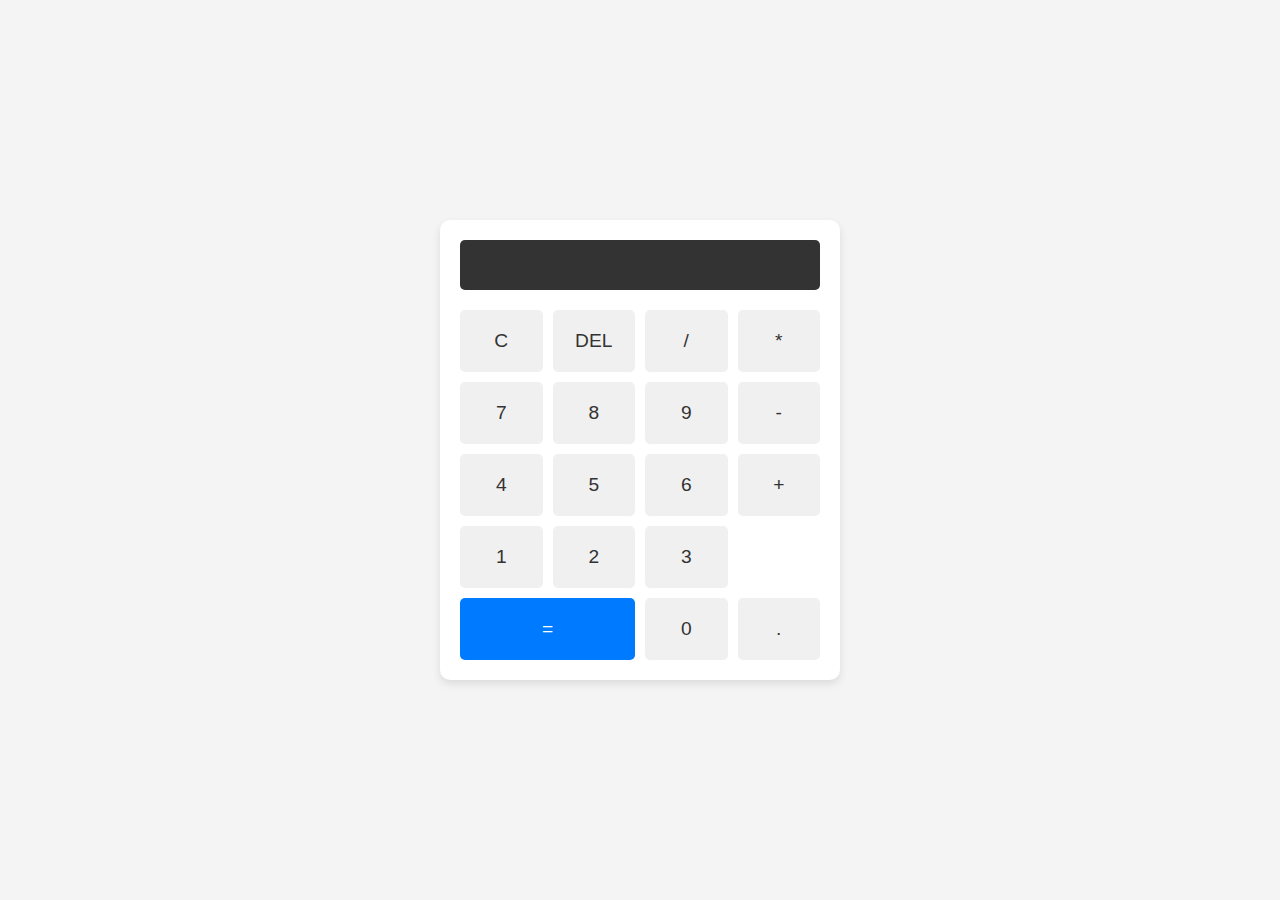
<file: 07_10_24/index.html>
<!DOCTYPE html>
<!--Define el tipo de documento como HTML.-->
<html lang="es">
<!-- Inicia el documento HTML y establece el idioma del contenido.-->   
    <head>
    <!-- Comienza la sección de encabezado, que contiene metadatos y enlaces a recursos. -->    
        <meta charset="UTF-8">
        <!-- Define la codificación de caracteres como UTF-8, este soporta la mayoría de los caracteres en diferentes idiomas. -->
        <meta name="viewport" content="widht-device-width", initial-scale="1.0">
        <!-- Configura la visualización en dispositivos móviles; asegura que el ancho de la página sea igual al del dispositivo. -->
        <title>Calculadora Sencilla</title>
        <!-- Define el título de la página, que aparece en la pestaña del navegador. -->
        <link rel="stylesheet" href="styles.css">
         <!-- llama a otra página llamada "styles.css" para dar formato a la página. -->
    </head>

<body>
<!--inicia el cuerpo de la página-->
    <div class="calculator">
    
        <input type="text" id="display" class="calculator-screen" value="" disabled>
            <div class="calculator-buttons">
                <button class="button" onclick="clearDisplay()">C</button>
                <button class="button" onclick="deleteLast()">DEL</button>
                <button class="button" onclick="appendToDisplay('/')">/</button>
                <button class="button" onclick="appendToDisplay('*')">*</button>

                <button class="button" onclick="appendToDisplay('7')">7</button>
                <button class="button" onclick="appendToDisplay('8')">8</button>
                <button class="button" onclick="appendToDisplay('9')">9</button>
                <button class="button" onclick="appendToDisplay('-')">-</button>

                <button class="button" onclick="appendToDisplay('4')">4</button>
                <button class="button" onclick="appendToDisplay('5')">5</button>
                <button class="button" onclick="appendToDisplay('6')">6</button>
                <button class="button" onclick="appendToDisplay('+')">+</button>

                <button class="button" onclick="appendToDisplay('1')">1</button>
                <button class="button" onclick="appendToDisplay('2')">2</button>
                <button class="button" onclick="appendToDisplay('3')">3</button>
                <button class="button equal-button" onclick="calculateResult()">=</button>

                <button class="button" onclick="appendToDisplay('0')">0</button>
                <button class="button" onclick="appendToDisplay('.')">.</button> 

            </div>

    </div>
        <script src="script.js"></script>
        <!--llama al script que le da las funcionalidades a la calculadora-->
</body>
<!--finaliza el cuerpo de la página :)-->
</html>
<!--finaliza la página-->
</file>
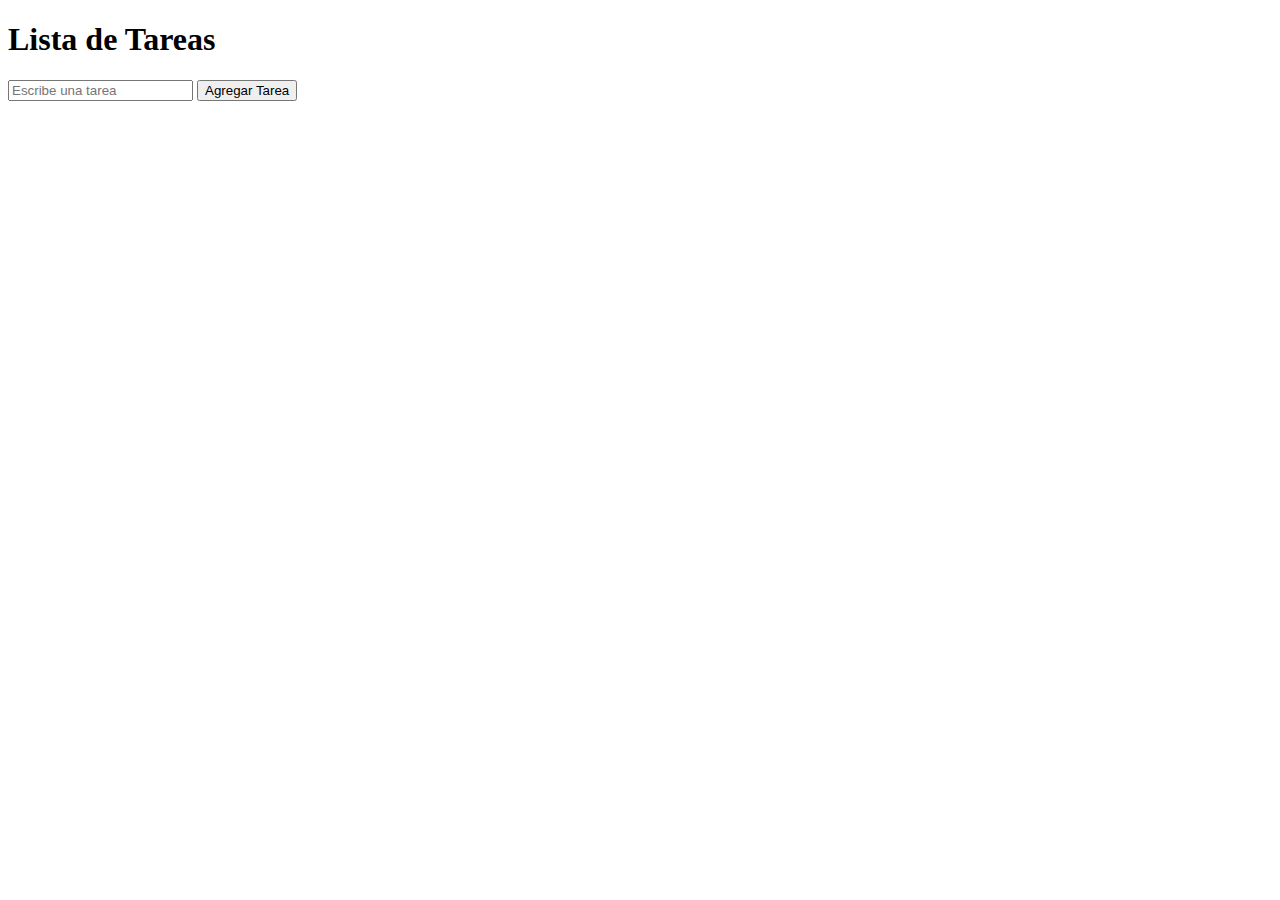
<file: clase211024/ejerciciodeclase211024/index.html>
<!DOCTYPE html>
<html lang="es">
<head>
    <meta charset="UTF-8">
    <meta name="viewport" content="width=device-width, initial-scale=1.0">
    <title>Lista de Tareas Dinámicas</title>
</head>
<body>
    <h1>Lista de Tareas</h1>

    <!-- Formulario para agregar tarea -->
    <input type="text" id="taskInput" placeholder="Escribe una tarea">
    <button id="addTaskButton">Agregar Tarea</button>

    <!-- Contenedor para las tareas -->
    <ul id="ListaTareas"></ul>

    <script src="script.js">
    </script>
</body>
</html>
</file>
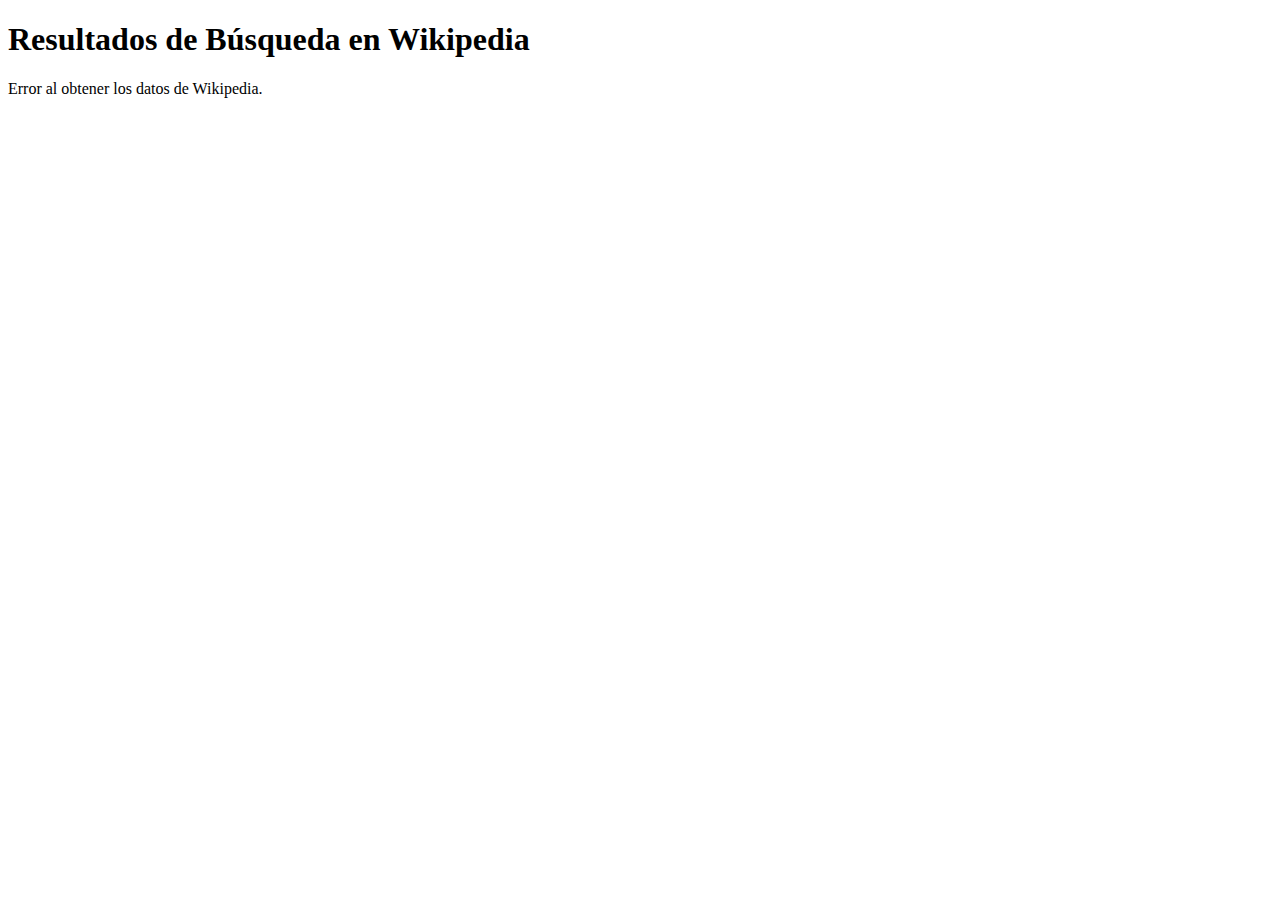
<file: Clase_290924/3.1.Uso_De_Api_wiki_Pedia .html>
<!DOCTYPE html> 
<html lang="es"> 
<head> 
<meta charset="UTF-8"> 
<meta name="viewport" content="width=device-width, initial-scale=1.0"> 
<title>Búsqueda en Wikipedia</title> 
</head> 
<body> 
<h1>Resultados de Búsqueda en Wikipedia</h1> 
<p id="resultados">Cargando datos...</p> 
<ul id="listaResultados"></ul> 
<!-- Llamada al archivo JavaScript externo --> 
<script src="3.1.Uso_De_Api_wiki_Pedia.js"></script> 
</body> 
</html>
</file>
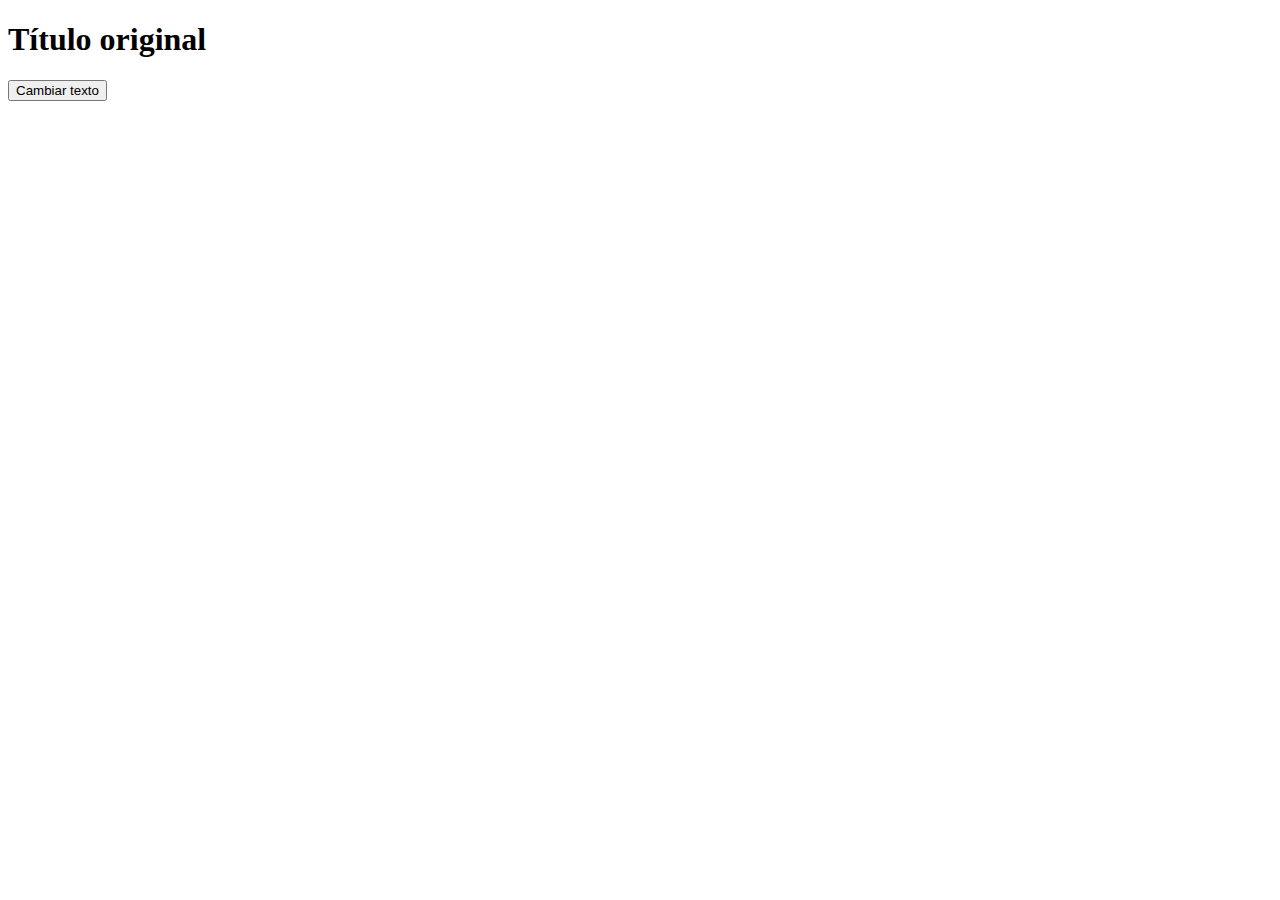
<file: Clase_290924/EjemploDOM.html>
<!DOCTYPE html> 
<html lang="es"> 
    <head> 
        <meta charset="UTF-8"> 
        <meta name="viewport" content="width=device-width, initial-scale=1.0"> 
        <title>Ejemplo de DOM</title> 
    </head> 
        <body> 
            <h1 id="titulo">Título original</h1> 
            <button onclick="cambiarTexto ()">Cambiar texto</button> 
            <script> 
                function cambiarTexto () { 
                document.getElementById('titulo').innerText='Titulo cambiado usando DOM'
                // Accede al elemento con id "titulo" y cambia su texto document.getElementById('titulo').innerText = "Título 
                        "cambiado usando el DOM"; 
                        } 
                    </script> 
                </body> 
</html>
</file>
<file: 07_10_24/styles.css>
*{
    box-sizing: border-box;
}
body {
    display: flex;
    justify-content: center;
    align-items: center;
    height: 100vh;
    margin: 0;
    background-color: #f4f4f4;
    font-family: Arial, sans-serif;
}

.calculator {
    width: 100%;
    max-width: 400px;
    background-color: #fff;
    padding: 20px;
    border-radius: 10px;
    box-shadow: 0px 4px 8px rgba(0, 0, 0, 0.1);
}

.calculator-screen {
    width: 100%;
    height: 50px;
    background-color: #333;
    color: white;
    text-align: right;
    padding: 10px;
    font-size: 1.5rem;
    border: none;
    border-radius: 5px;
    margin-bottom: 20px;
}

.calculator-buttons {
    display: grid;
    grid-template-columns: repeat(4, 1fr);
    gap: 10px;
}

.button {
    padding: 20px;
    font-size: 1.2rem;
    border: none;
    border-radius: 5px;
    background-color: #f0f0f0;
    color: #333;
    cursor: pointer;
    transition: background-color 0.3s;
}

.button:hover {
    background-color: #ddd;
}

.equal-button {
    grid-column: span 2;
    background-color: #007bff;
    color: white;
}

.equal-button:hover {
    background-color: #0056b3;
}

@media (max-width: 600px) {
    .calculator {
        padding: 10px;
    }

    .calculator-screen {
        height: 40px;
        font-size: 1.2rem;
    }

    .button {
        padding: 15px;
        font-size: 1rem;
    }
}
</file>
